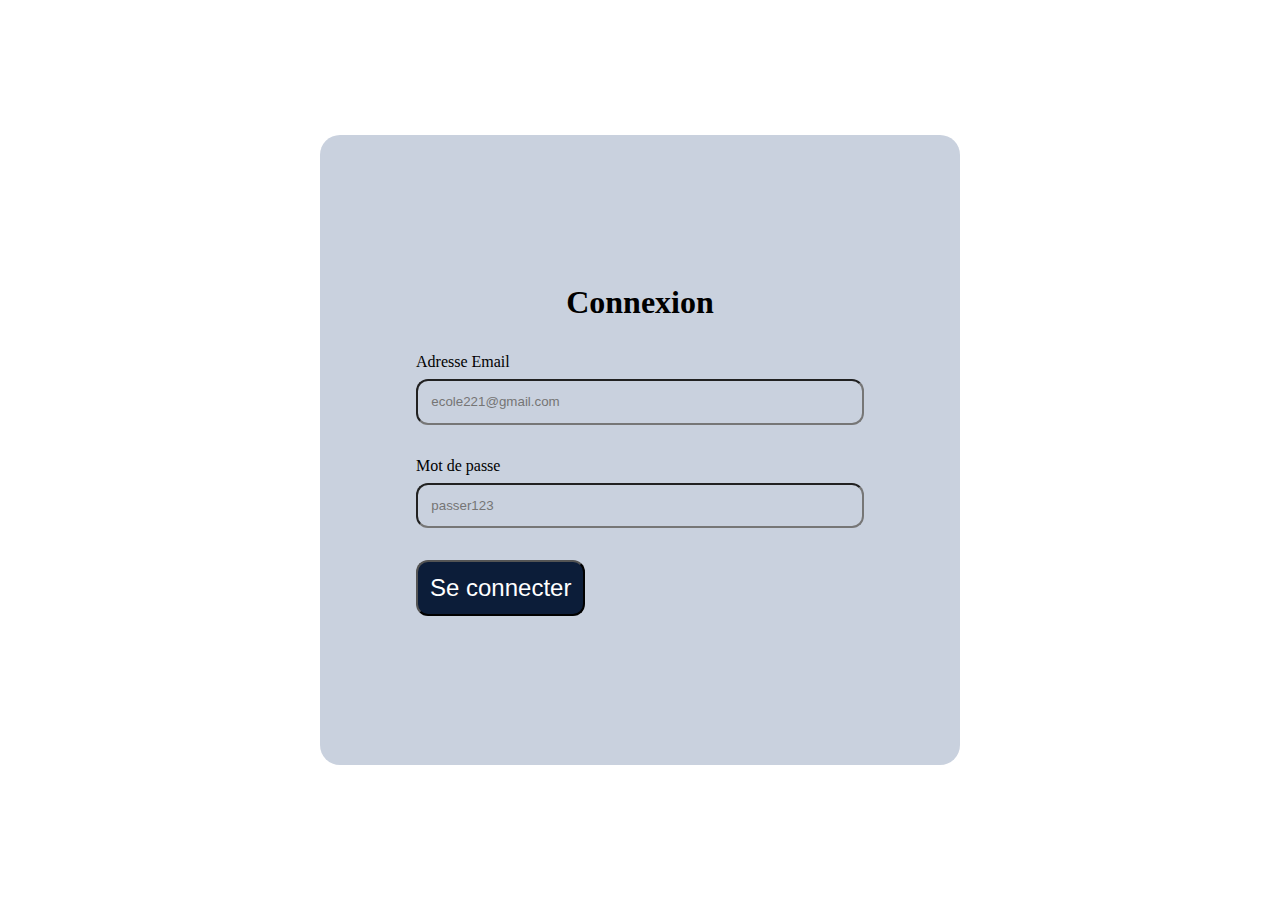
<file: pages/index.html>
<!DOCTYPE html>
<html lang="en">
  <head>
    <meta charset="UTF-8" />
    <meta name="viewport" content="width=device-width, initial-scale=1.0" />
    <link rel="stylesheet" href="../css/style.css" />
    <title>Document</title>
  </head>
  <body class="flex jcc aic">
    <div class="login flex jcc aic column">
      <h1>Connexion</h1>
      <form action="./page1.html">
        <div class="input flex column">
          <label for="">Adresse Email</label>
          <input type="email" name="" id="" placeholder="ecole221@gmail.com" />
        </div>
        <div class="input flex column">
          <label for="">Mot de passe</label>
          <input type="password" name="" id="" placeholder="passer123" />
        </div>
        <button>Se connecter</button>
      </form>
    </div>
  </body>
</html>
</file>
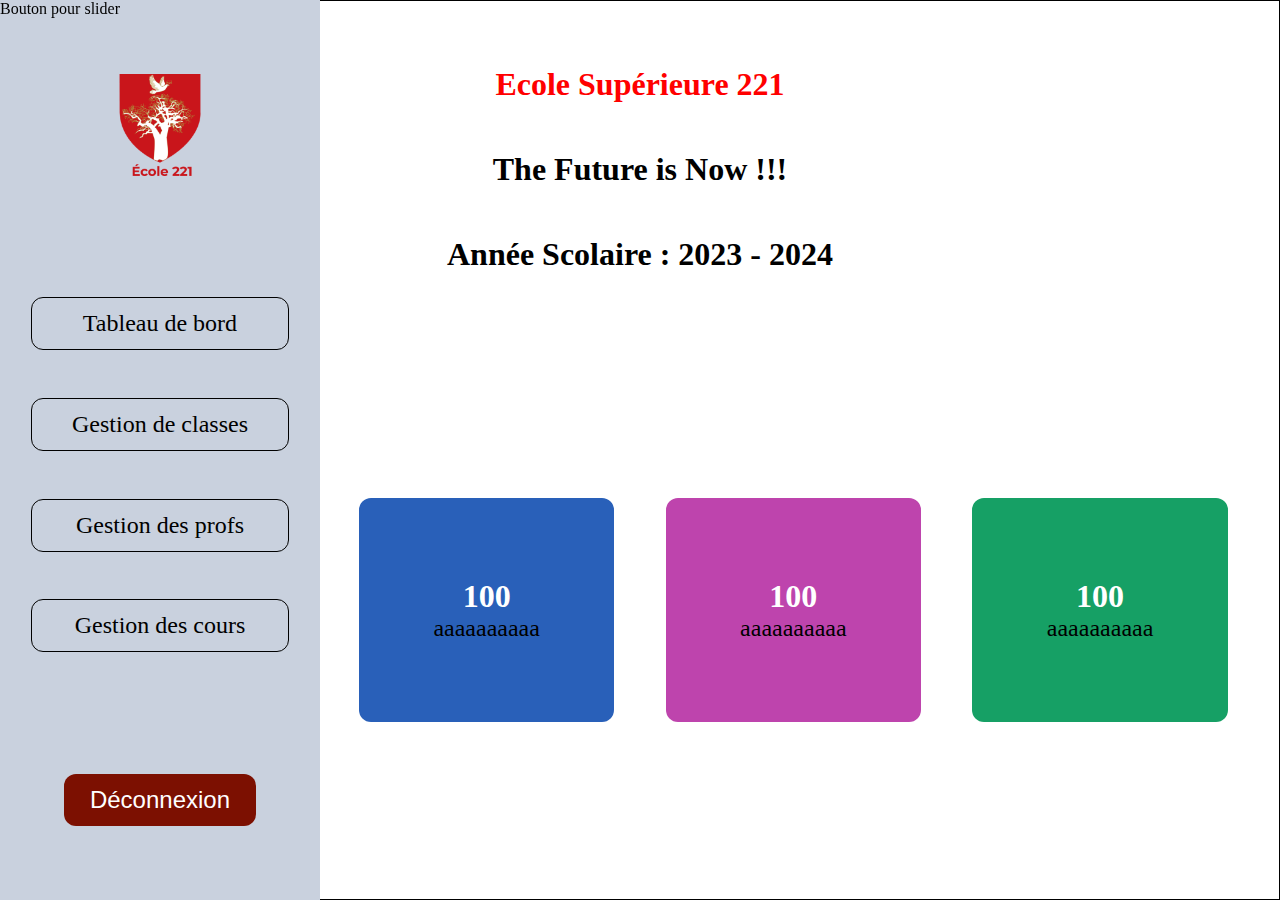
<file: pages/page1.html>
<!DOCTYPE html>
<html lang="en">
  <head>
    <meta charset="UTF-8" />
    <meta name="viewport" content="width=device-width, initial-scale=1.0" />
    <link rel="stylesheet" href="../css/page1.css" />
    <title>Document</title>
  </head>
  <body class="flex">
    <input type="checkbox" id="checkbox" />
    <div class="sidebar flex column jc-se">
        <div class="image flex jcc aic">
          <img src="../assets/logo.png" alt="" />
        </div>
        <div class="links flex column jc-se aic">
          <a href="">Tableau de bord</a>
          <a href="">Gestion de classes</a>
          <a href="">Gestion des profs</a>
          <a href="">Gestion des cours</a>
        </div>
        <div class="button flex jcc aic">
          <button>Déconnexion</button>
        </div>
    </div>
    <label class="burger" for="checkbox">Bouton pour slider</label>
    <div class="content flex column jc-se">
      <div class="titles flex column jcc aic">
        <h1 class="entete">Ecole Supérieure 221</h1>
        <h1>The Future is Now !!!</h1>
        <h1>Année Scolaire : 2023 - 2024</h1>
      </div>
      <div class="box flex jc-se aic">
        <div class="card orange flex column jcc aic">
          <h1 class="chiffre">100</h1>
          <div class="text">aaaaaaaaaa</div>
        </div>
        <div class="card bleu flex column jcc aic">
          <h1 class="chiffre">100</h1>
          <div class="text">aaaaaaaaaa</div>
        </div>
        <div class="card violet flex column jcc aic">
          <h1 class="chiffre">100</h1>
          <div class="text">aaaaaaaaaa</div>
        </div>
        <div class="card vert flex column jcc aic">
          <h1 class="chiffre">100</h1>
          <div class="text">aaaaaaaaaa</div>
        </div>
      </div>
    </div>
  </body>
</html>
</file>
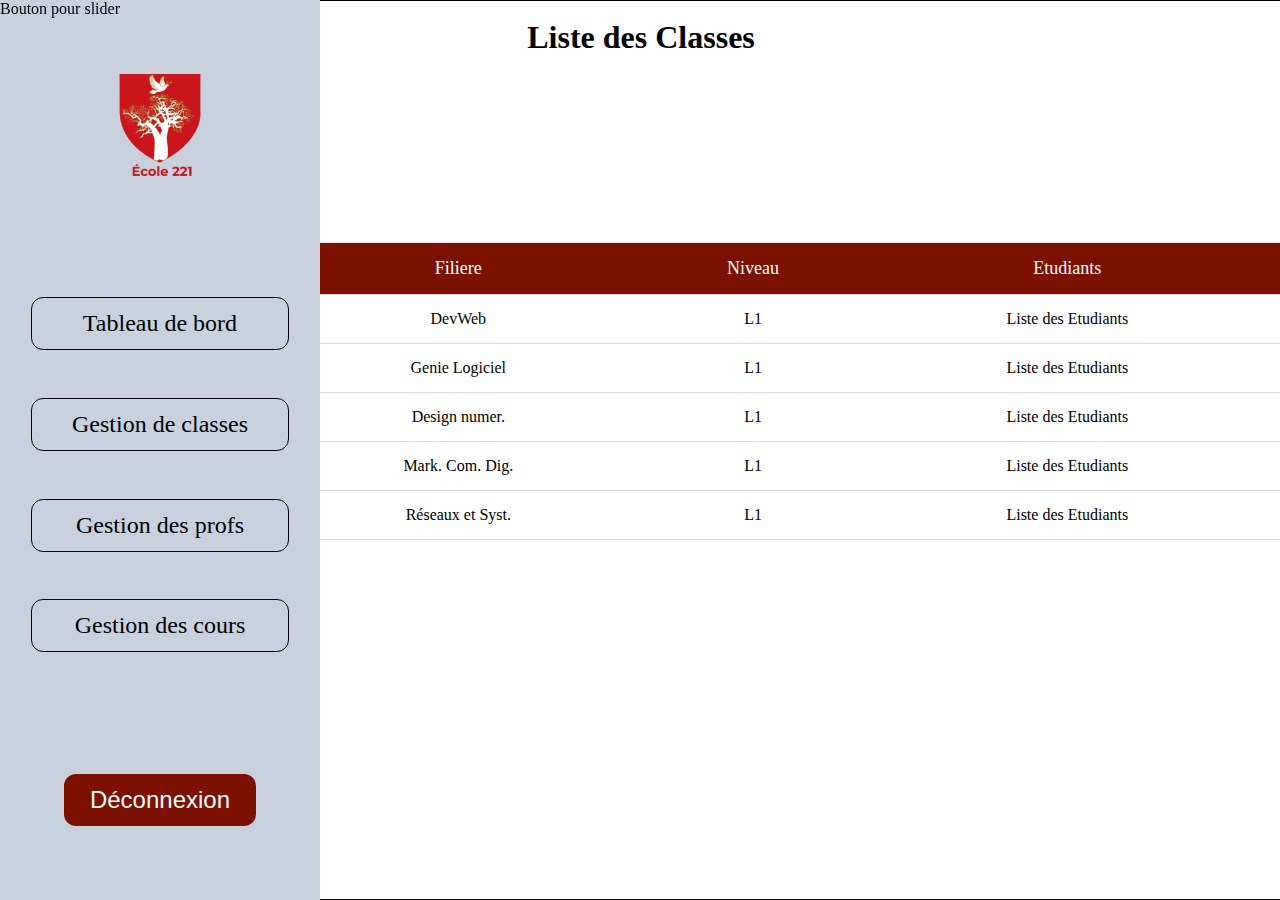
<file: pages/page2.html>
<html lang="en">
<head>
    <meta charset="UTF-8">
    <meta name="viewport" content="width=device-width, initial-scale=1.0">
    <title>page 02</title>
    <link rel="stylesheet" href="../css/page2.css">
</head>
<body class="flex">
    <input type="checkbox" id="checkbox" />
    <div class="sidebar flex column jc-se">
        <div class="sidebar flex column jc-se">
            <div class="image flex jcc aic">
              <img src="../assets/logo.png" alt="" />
            </div>
            <div class="links flex column jc-se aic">
              <a href="">Tableau de bord</a>
              <a href="">Gestion de classes</a>
              <a href="">Gestion des profs</a>
              <a href="">Gestion des cours</a>
            </div>
            <div class="button flex jcc aic">
              <button>Déconnexion</button>
            </div>
        </div>
    </div>
        <label class="burger" for="checkbox">Bouton pour slider</label>
    <div class="content flex column ">
        <h1 class="">Liste des Classes</h1>
        <button  name="" type="">ajouter</button>
        <table class="table-style">
            <thead>
                <tr>
                    <th>Libelle</th>
                    <th>Filiere</th>
                    <th>Niveau</th>
                    <th>Etudiants</th>
                  
                </tr>
            </thead>
            <tbody>
                <tr>
                    <td>L1Devweb</td>
                    <td>DevWeb</td>
                    <td>L1</td>
                    <td>
                        Liste des Etudiants
                        <!-- <button class="bou">Liste des Etudiants</button>    -->
                    </td>
                </tr>
                <tr>
                    <td>L1GL</td>
                    <td>Genie Logiciel</td>
                    <td>L1</td>
                    <td>
                        Liste des Etudiants
                    </td>
                </tr>
                <tr>
                    <td>L1 DN</td>
                    <td>Design numer.</td>
                    <td>L1</td>
                    <td>
                        Liste des Etudiants
                    </td>
                </tr>
                <tr>
                    <td>L1 MCD</td>
                    <td>Mark. Com. Dig.</td>
                    <td>L1</td>
                    <td>
                        Liste des Etudiants
                    </td>
                </tr>
                <tr>
                    <td>L1 RS</td>
                    <td>Réseaux et Syst.</td>
                    <td>L1</td>
                    <td>
                        Liste des Etudiants
                    </td>
                </tr>     
            </tbody>
        </table> 
    </div>

</body>
</html>
</file>
<file: css/style.css>
* {
  margin: 0;
  padding: 0;
}

.flex {
  display: flex;
}

.aic {
  align-items: center;
}

.jcc {
  justify-content: center;
}

.column {
  flex-direction: column;
}

.jc-se {
  justify-content: space-evenly;
}

body {
  height: 100vh;
}

.login {
  width: 50%;
  height: 70%;
  border-radius: 20px;
  background: #C9D1DE;
}

form {
  width: 70%;
}
form button {
  padding: 0.5em;
  color: white;
  cursor: pointer;
  font-size: 1.5rem;
  border-radius: 12px;
  background: #0C1D39;
}

.input {
  margin: 2em 0;
}
.input label {
  margin-bottom: 0.5em;
}
.input input {
  padding: 1em;
  outline: none;
  background: none;
  border-radius: 12px;
}

@media screen and (max-width: 605px) {
  .login {
    width: 70%;
  }
}
@media screen and (max-width: 360px) {
  .login {
    width: 90%;
  }
}/*# sourceMappingURL=style.css.map */
</file>
<file: css/page1.css>
* {
  margin: 0;
  padding: 0;
}

.flex {
  display: flex;
}

.aic {
  align-items: center;
}

.jcc {
  justify-content: center;
}

.column {
  flex-direction: column;
}

.jc-se {
  justify-content: space-evenly;
}

body {
  height: 100vh;
}

.button button, .links a {
  color: black;
  border: 1px solid black;
  padding: 0.5em 0;
  font-size: 1.5rem;
  text-align: center;
  border-radius: 12px;
}

.sidebar {
  position: fixed;
  width: 25%;
  height: 100%;
  background-color: #C9D1DE;
  transition: 0.5s ease-in-out;
}

.burger {
  position: absolute;
}

.content {
  border: 1px solid black;
  width: 100%;
}

input[type=checkbox] {
  display: none;
}

input:checked ~ .sidebar {
  transform: translateX(-100%);
}

.image img {
  width: 40%;
}

.links {
  height: 50%;
}
.links a {
  width: 80%;
  text-decoration: none;
}
.links a:hover {
  color: red;
}

.button button {
  width: 60%;
  border: none;
  color: white;
  cursor: pointer;
  background-color: #7c1001;
}

.card {
  width: 20%;
  height: 50%;
  border-radius: 12px;
}
.card .chiffre {
  color: white;
  font-weight: bold;
}
.card .text {
  font-size: 1.5rem;
}

.orange {
  background-color: #F39C12;
}

.bleu {
  background-color: #2960B9;
}

.violet {
  background-color: #BE44AD;
}

.vert {
  background-color: #16A065;
}

.box {
  height: 50%;
}

.titles h1 {
  margin-bottom: 1.5em;
}
.titles .entete {
  color: red;
}/*# sourceMappingURL=page1.css.map */
</file>
<file: css/page2.css>
* {
  margin: 0;
  padding: 0;
}

.flex {
  display: flex;
}

.aic {
  align-items: center;
}

.jcc {
  justify-content: center;
}

.column {
  flex-direction: column;
}

.jc-se {
  justify-content: space-evenly;
}

body {
  height: 100vh;
}

.button button, .links a {
  color: black;
  border: 1px solid black;
  padding: 0.5em 0;
  font-size: 1.5rem;
  text-align: center;
  border-radius: 12px;
}

.sidebar {
  position: fixed;
  width: 25%;
  height: 100%;
  background-color: #C9D1DE;
  transition: 0.5s ease-in-out;
}

.burger {
  position: absolute;
}

.content {
  border: 1px solid black;
  width: 100%;
}

input[type=checkbox] {
  display: none;
}

input:checked ~ .sidebar {
  transform: translateX(-100%);
}

.image img {
  width: 40%;
}

.links {
  height: 50%;
}
.links a {
  width: 80%;
  text-decoration: none;
}
.links a:hover {
  color: red;
}

.button button {
  width: 60%;
  border: none;
  color: white;
  cursor: pointer;
  background-color: #7c1001;
}

.content {
  border: 1px solid black;
  width: 100%;
}
.content h1 {
  text-align: center;
  margin-top: 2vh;
}
.content button {
  padding: 1vw;
  width: 100px;
  margin: 5vh 180vh;
  cursor: pointer;
  color: white;
  background: #7c1001;
  border: none;
  font-size: 17px;
  border-radius: 5px;
}

.table-style {
  border-collapse: collapse;
  min-width: 900px;
  width: 100%;
  margin: 50px auto;
  cursor: pointer;
  border: none;
}
.table-style thead tr {
  color: white;
  background-color: #7c1001;
  font-weight: bolder;
  font-size: 18px;
  border-top: 1px solid gainsboro;
  border-bottom: 1px solid gainsboro;
}
.table-style th, .table-style td {
  padding: 15px 5px;
}
.table-style tbody, .table-style th, .table-style tr, .table-style td {
  text-align: center;
  border-bottom: 1px solid gainsboro;
  font-weight: 500;
}
.table-style thead td {
  border-top: 1px solid gainsboro;
  border-bottom: 1px solid gainsboro;
}

/*# sourceMappingURL=page2.css.map */
</file>
